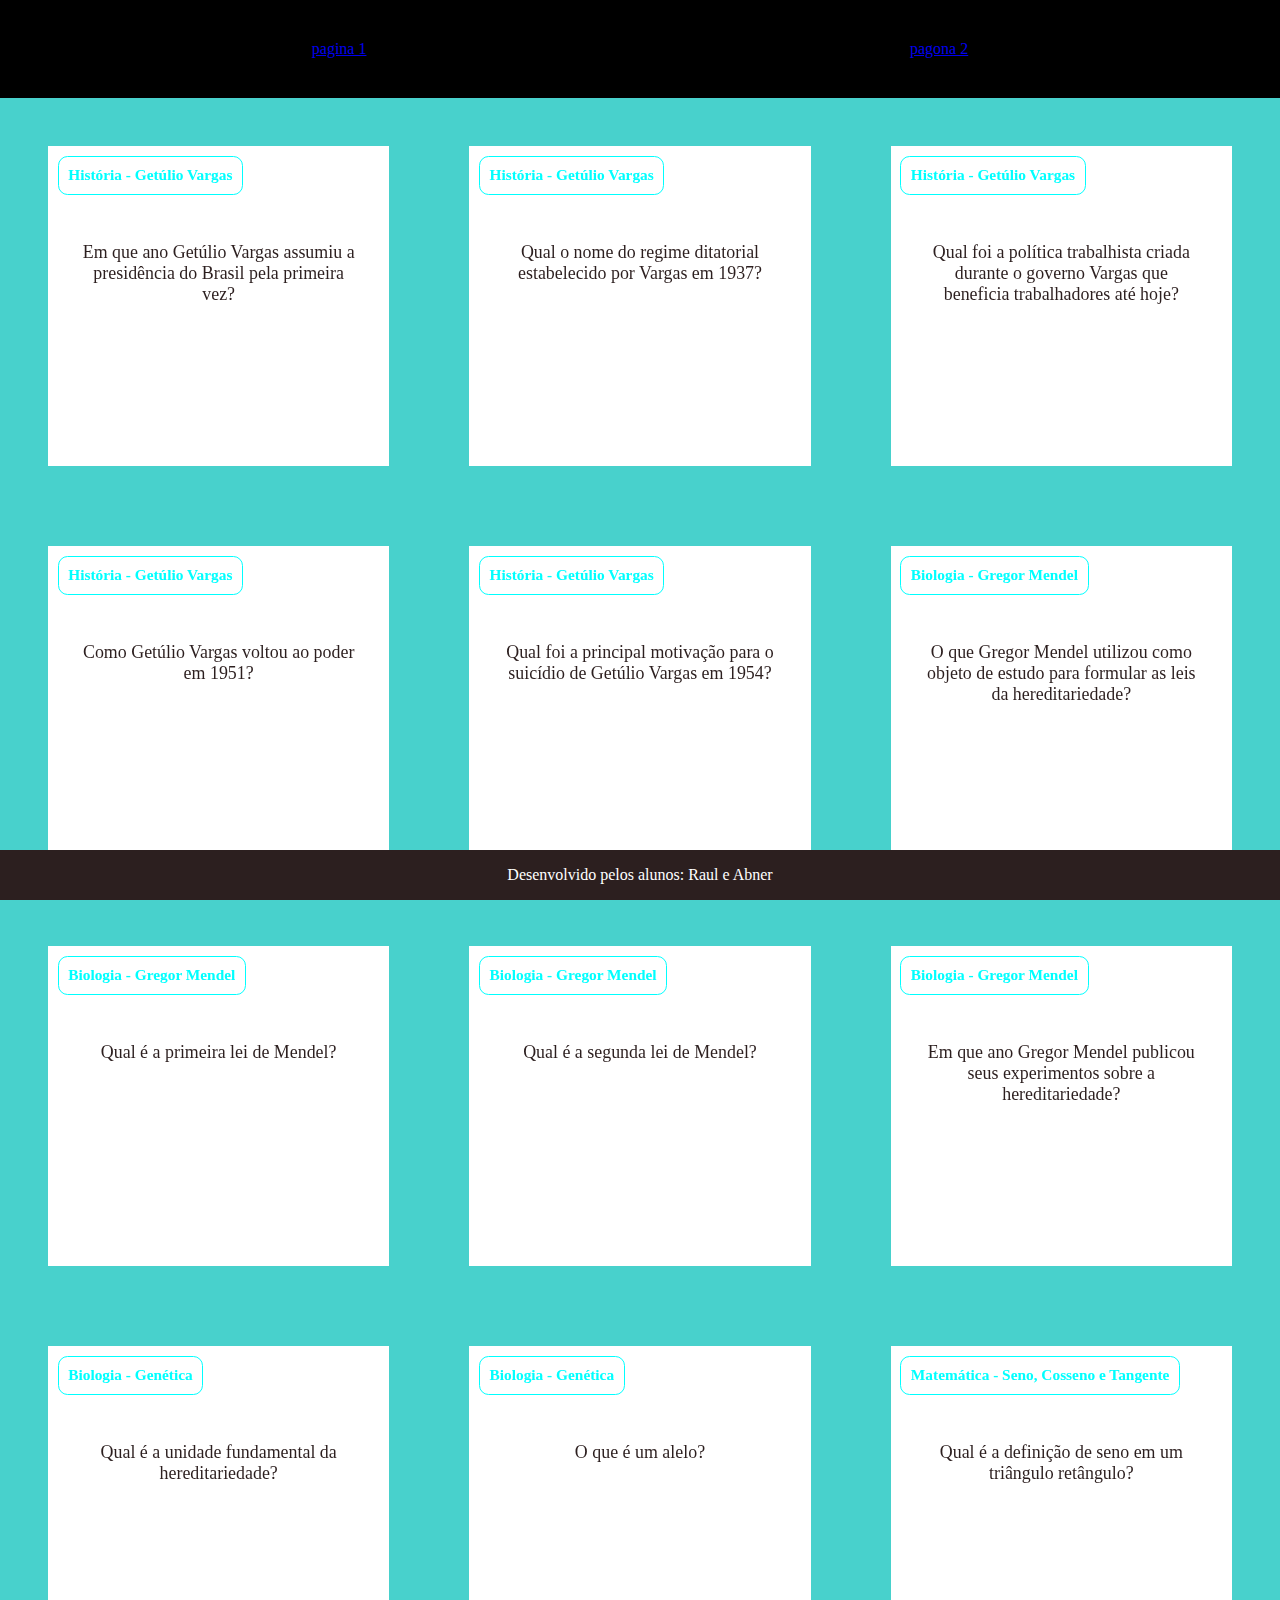
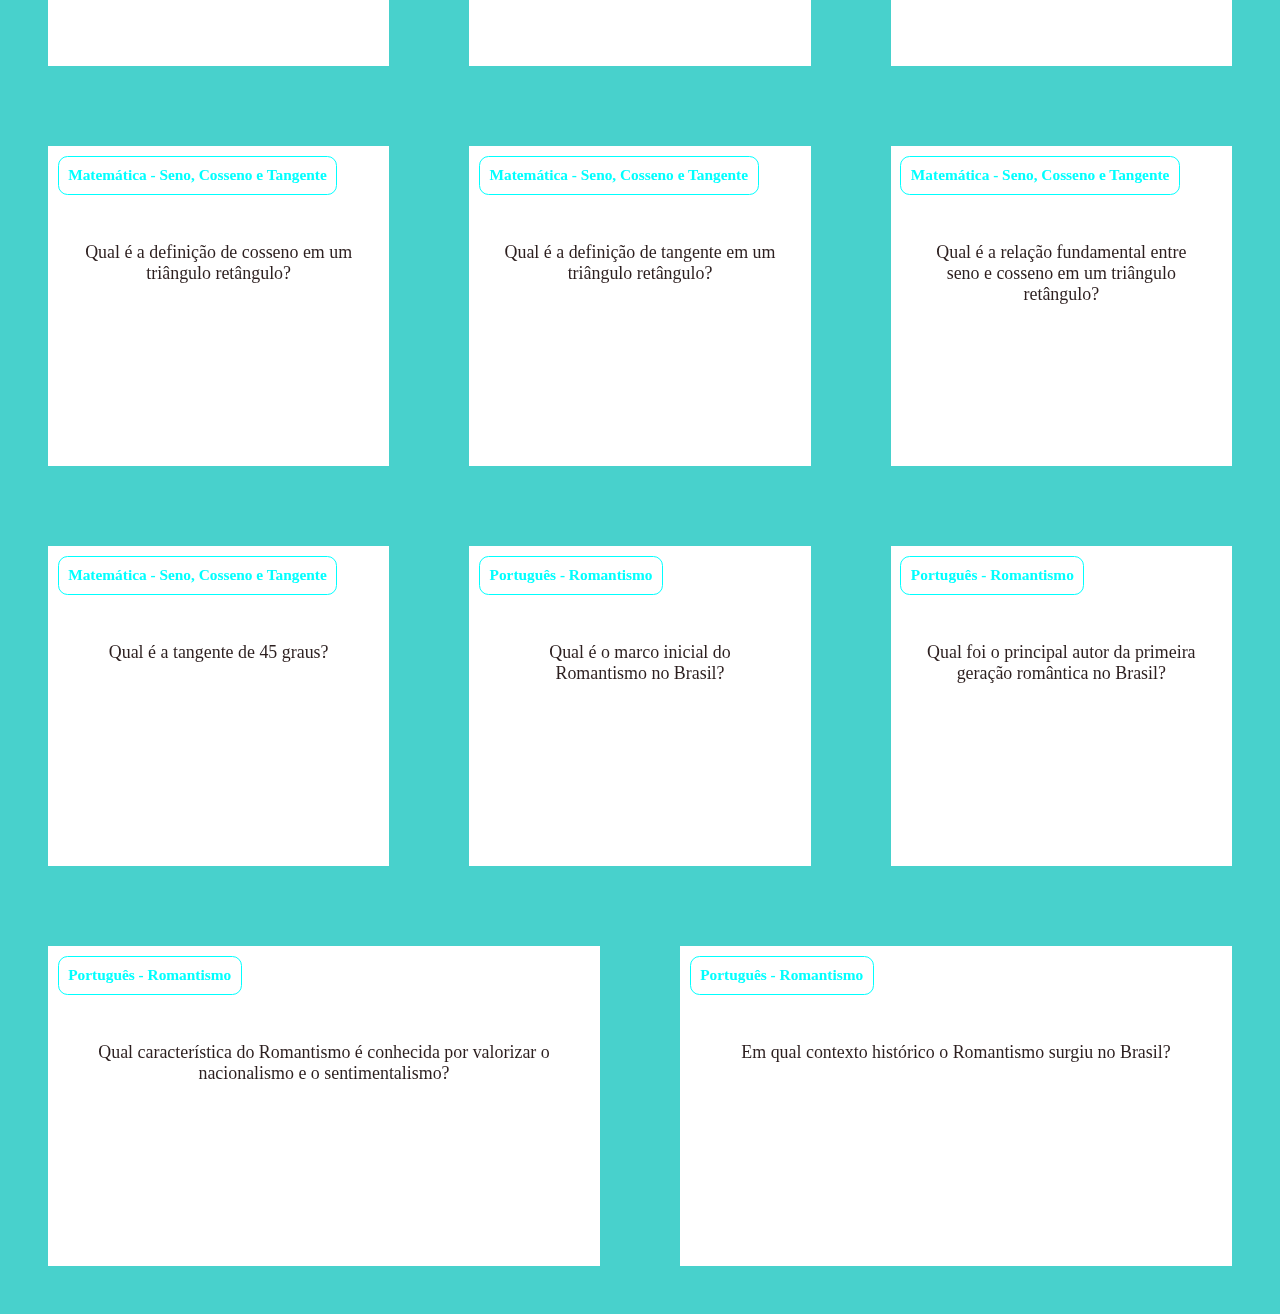
<file: index.html>
<!DOCTYPE html>
<html lang="en">
<head>
    <meta charset="UTF-8">
    <meta name="viewport" content="width=device-width, initial-scale=1.0">
    <title>Document</title>
    <link rel="stylesheet" href="style.css">
</head>
<body>
    <header>
        <a href="index.html">pagina 1</a>
        <a href="pagina2.html">pagona 2</a>
    </header>
    <section id="container">

    </section>
    <footer>
        <p>Desenvolvido pelos alunos: Raul e Abner</p>
    </footer>
    <script src="main.js"></script>
    <script src="perguntas.js"></script>
</body>
</html>
</file>
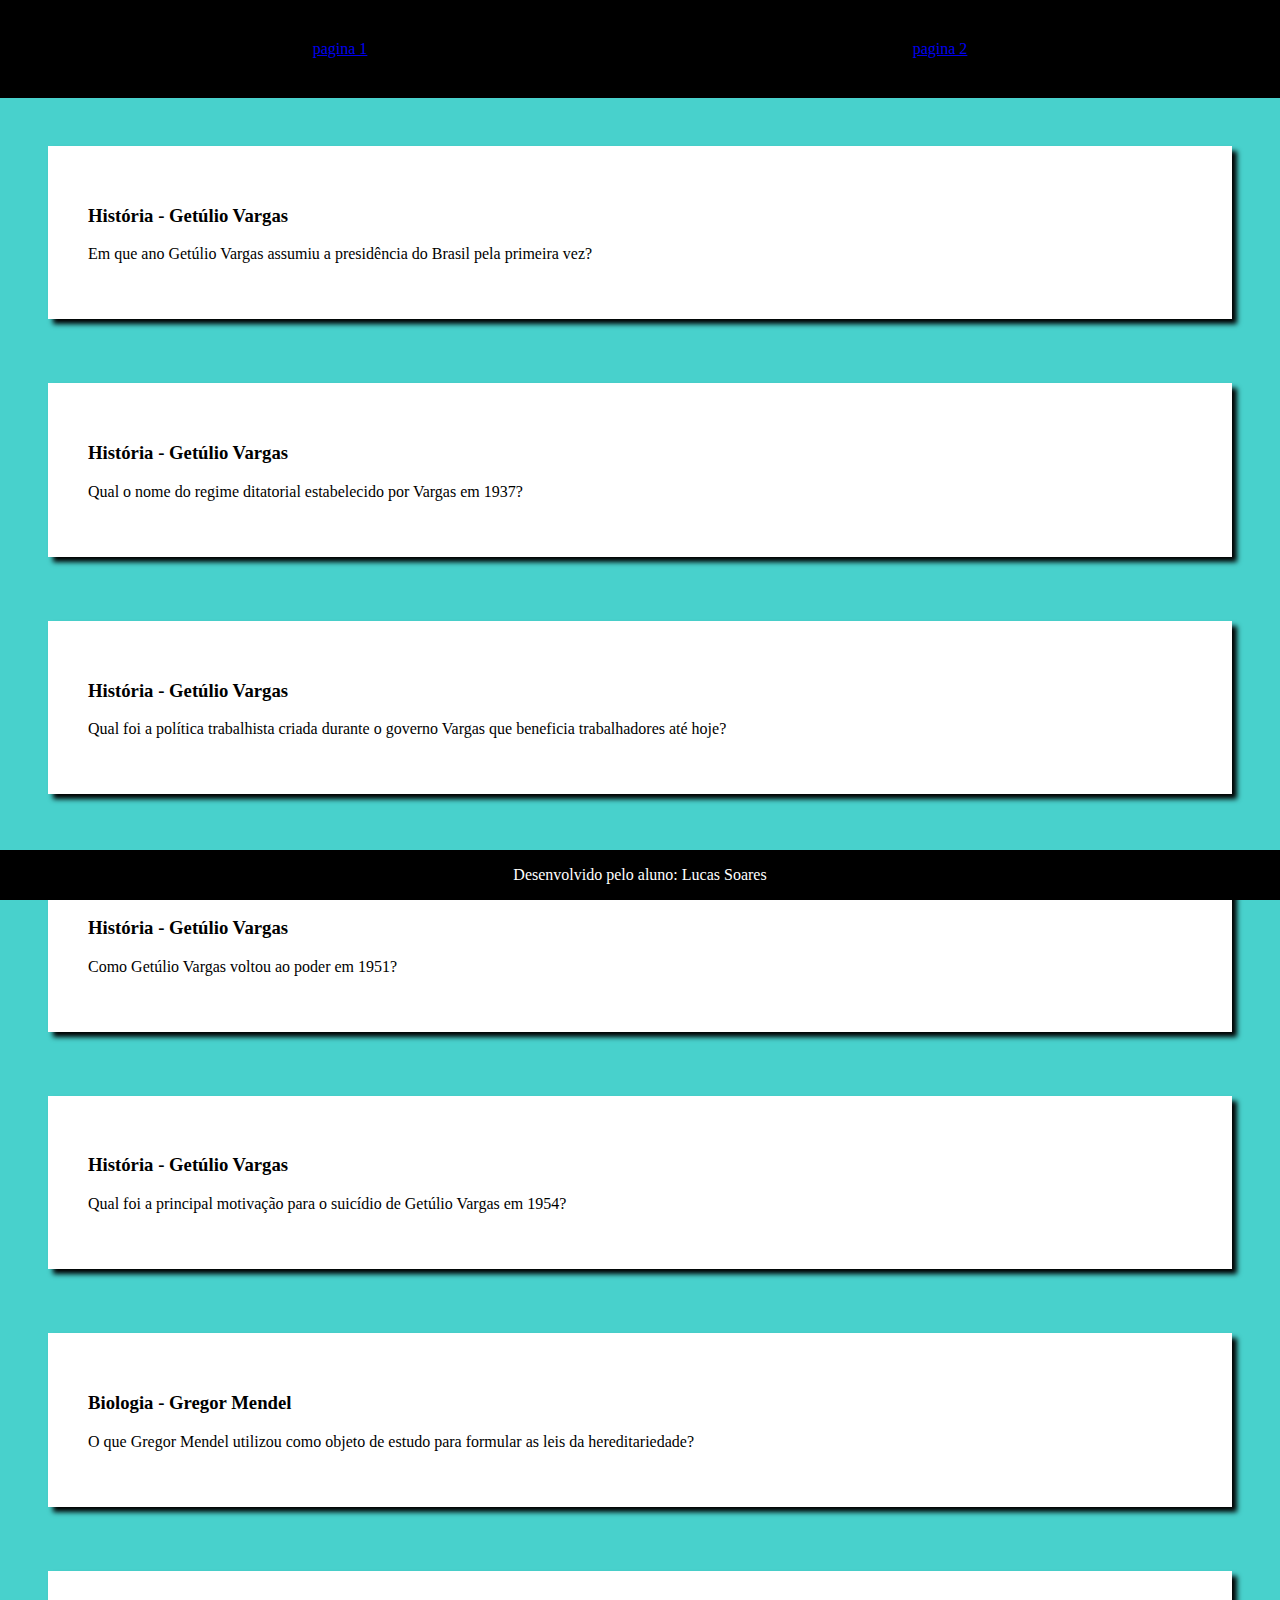
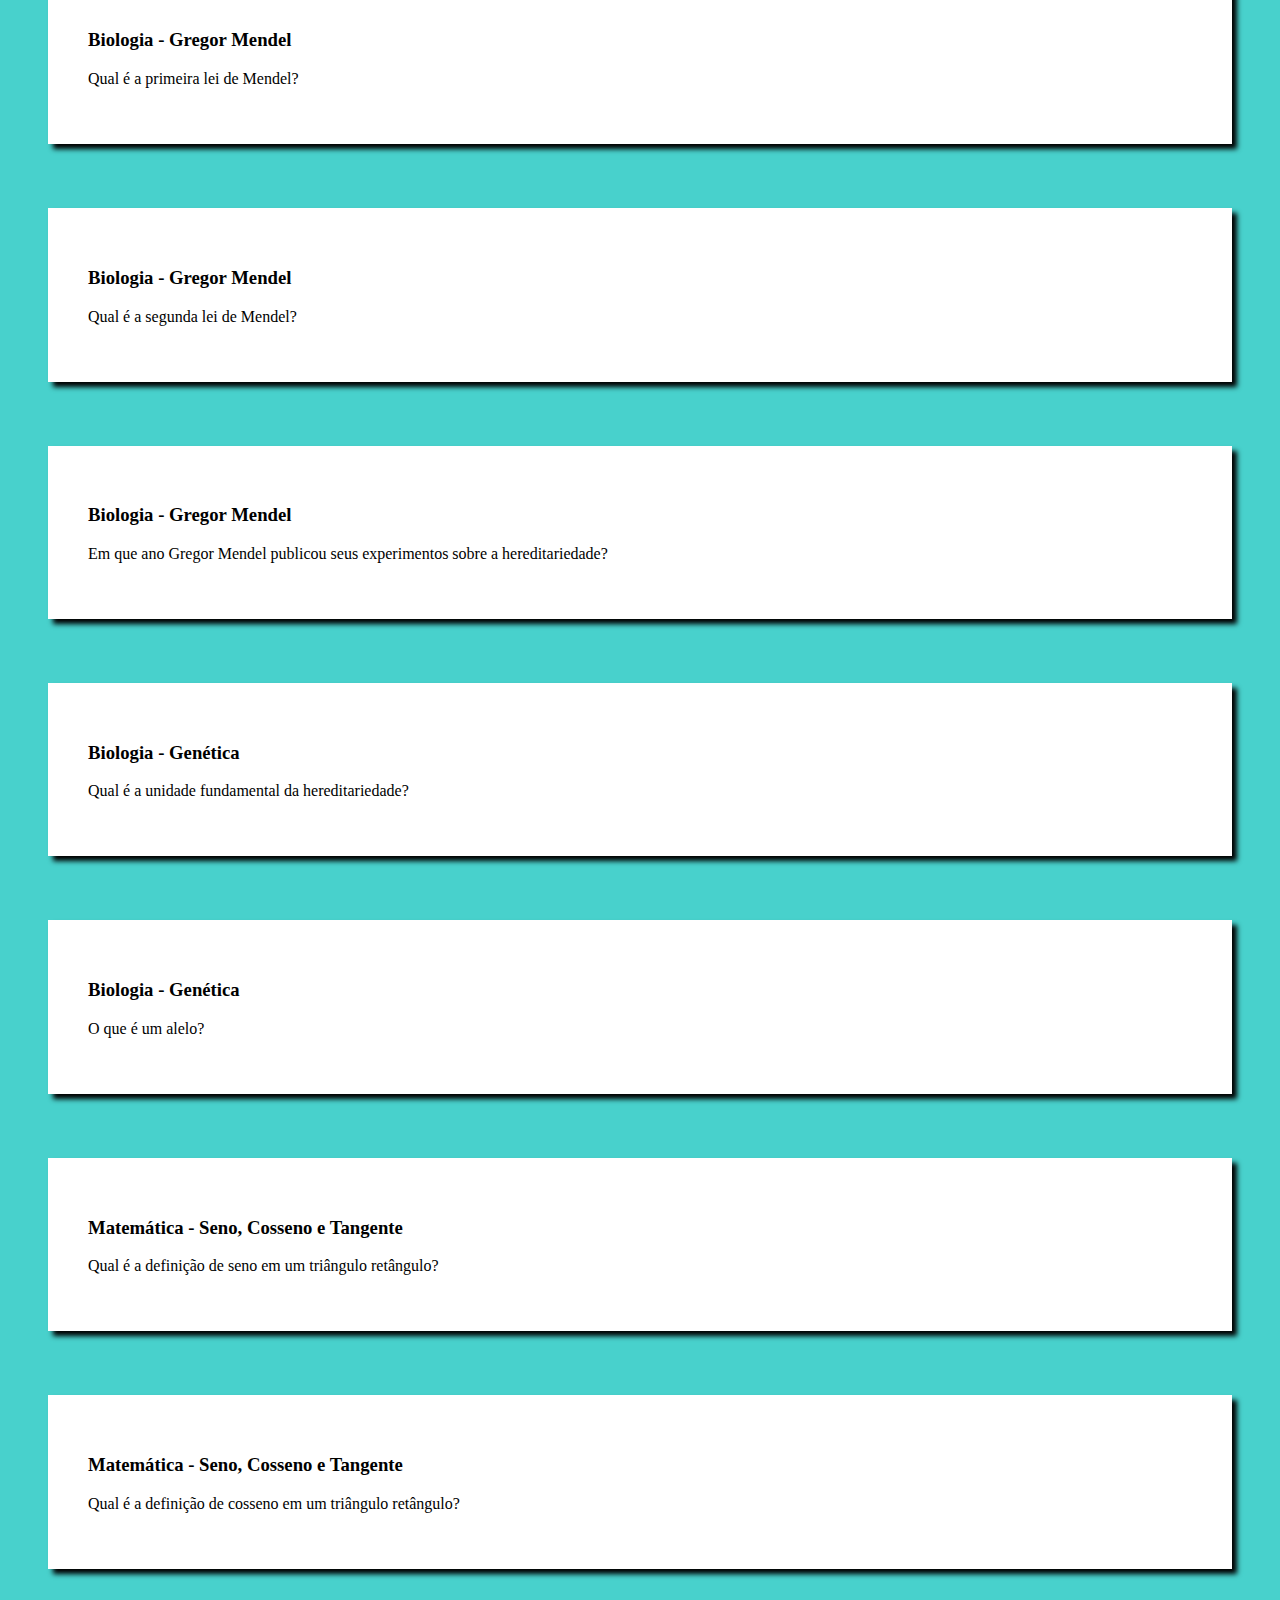
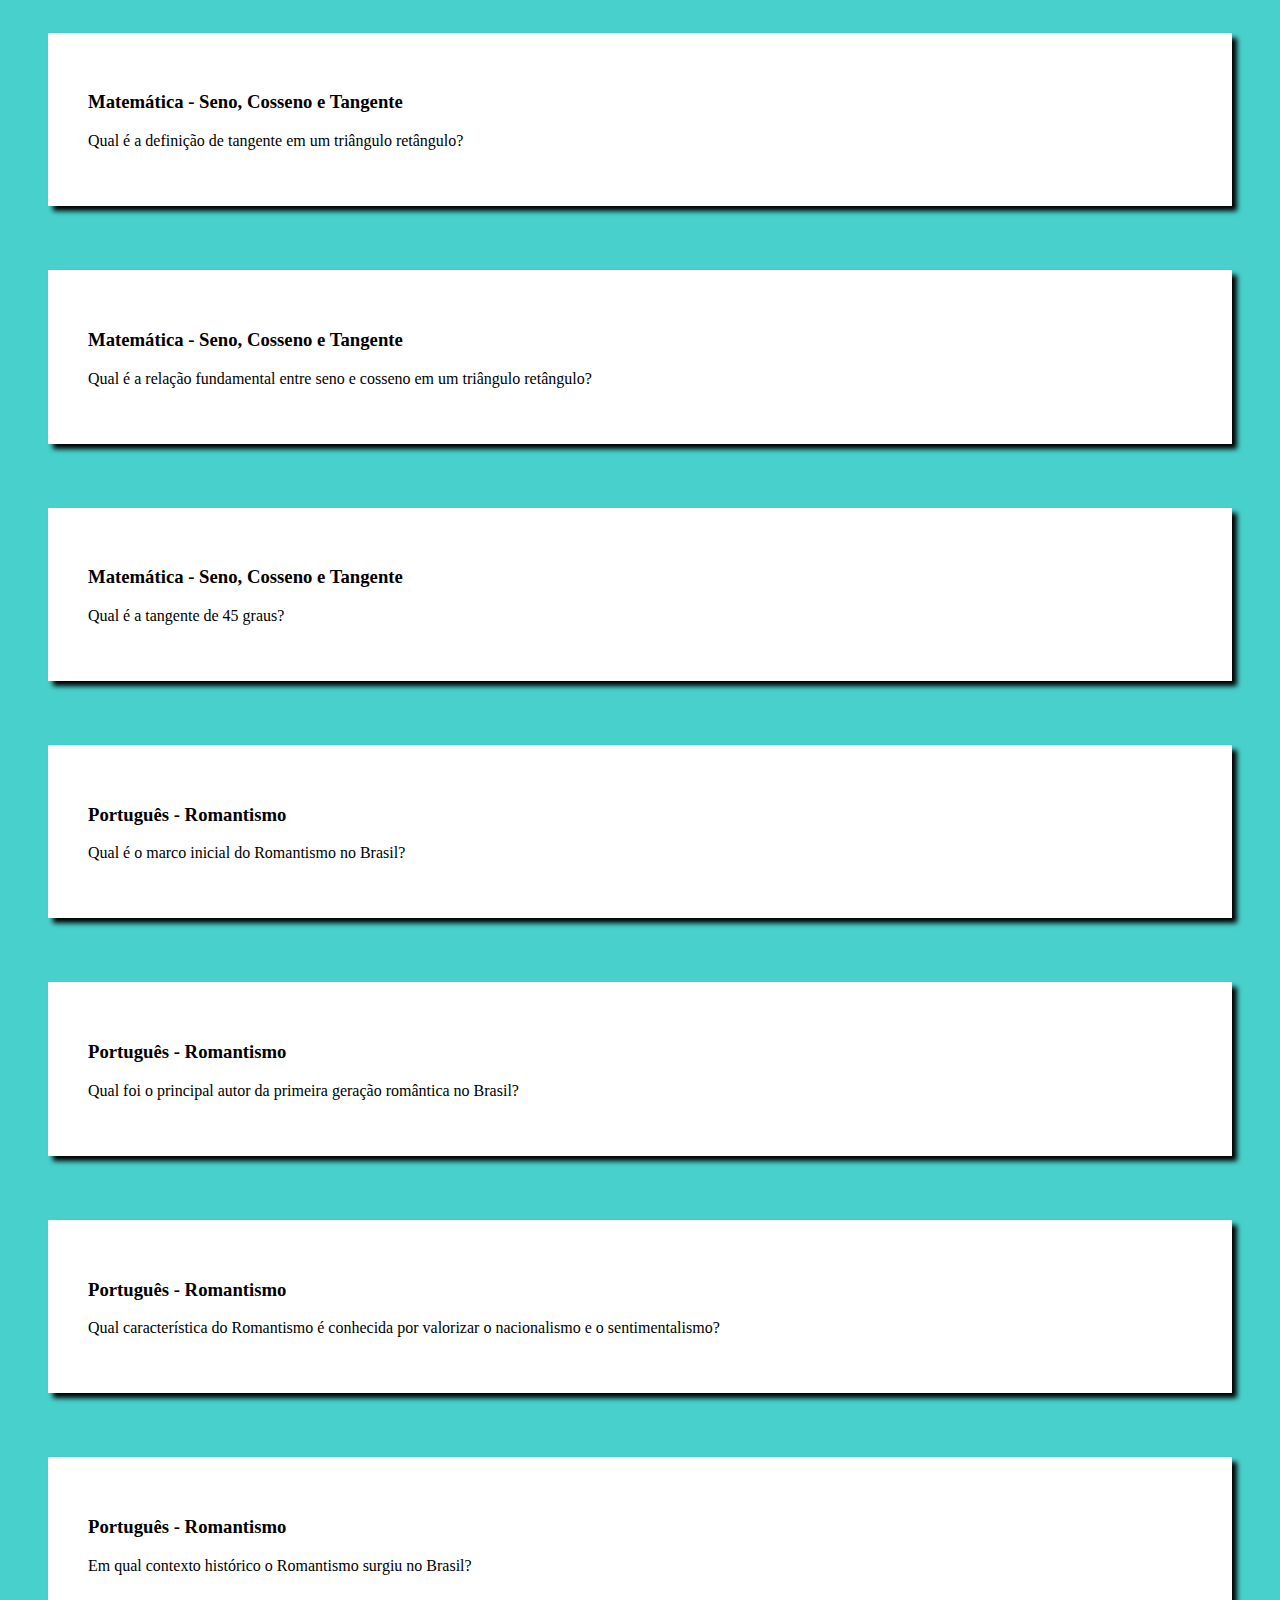
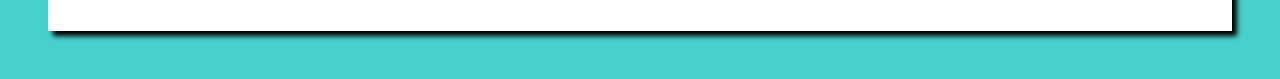
<file: pagina2.html>
<!DOCTYPE html>
<html lang="en">
<head>
    <meta charset="UTF-8">
    <meta name="viewport" content="width=device-width, initial-scale=1.0">
    <title>Document</title>
    <link rel="stylesheet" href="pagina 2.css">
</head>
<body>
    <header>
        <a href="index.html">pagina 1</a>
        <a href="pagina2.html">pagina 2</a>
    </header>
    <section id="container">

    </section>
    <footer>
        <p>Desenvolvido pelo aluno: Lucas Soares</p>
    </footer>
    <script src="pagina 2.js"></script>
    <script src="perguntas.js"></script>
</body>
</html>
</file>
<file: style.css>
:root{
    --fundo: #48D1CC;
    --cor-frente: #FFFFFF;
    --destaque: #00FFFF;
    --branco: #FFFFFF;
    --preto: #2c1f1f;

}

body{
    background-color: var(--fundo);
    margin: 0;
}

header{
    background-color: #000000;
    padding: 40px;
    display: flex;
    justify-content: space-around;
}
footer{
    position: fixed;
    bottom: 0;
    background-color:var(--preto);
    color:var(--branco); 
    width: 100%;
    text-align: center;
}
#container{
    padding: 2rem;
    display: flex;
    gap: 3rem;
    flex-wrap: wrap;
}

.cartao{
    flex-grow: 1;
    flex-basis: calc(33% - 6rem);
    height: 20rem;
    margin: 1rem;
}

.conteudo-cartao{
    background-color: var(--cor-frente);
    color: var(--preto);
    height: 100%;
    text-align: center;
    transform-style: preserve-3d;
    transition: transform 300ms ease-in-out;
}

.conteudo-cartao h3{
    position: absolute;
    border: 1px solid var(--destaque);
    color: var(--destaque);
    margin: 0.6rem;
    padding: 0.6rem;
    font-size: 1.2vw;
    border-radius: 0.6rem;
    backface-visibility: hidden;
}

.conteudo-cartao p{
    margin-top: 4rem;
    padding: 2rem;
    font-size: 1.4vw;
}

.cartao.active .conteudo-cartao{
    transform: rotateY(180deg)
}

.pergunta-cartao, .resposta-cartao{
    position: absolute;
    height: 100%;
    width: 100%;
    backface-visibility: hidden;
}

.resposta-cartao{
    transform: rotateY(180deg);
    background-color: var(--cor-verso);
    color: var(--destaque);
    border: 2px solid var(--destaque);
}
</file>
<file: pagina 2.css>
:root{
    --fundo: #48D1CC;
    --cor-frente: #FFFFFF;
    --destaque: #00FFFF;
    --branco: #FFFFFF;
    --preto: #000000;
    --cor-verso: #0ae4f3;

}

body{
    background-color: var(--fundo);
    margin: 0;
}

header{
    background-color: #000000;
    padding: 40px;
    display: flex;
    justify-content: space-around;
}
footer{
    position: fixed;
    bottom: 0;
    background-color:var(--preto);
    color:var(--branco); 
    width: 100%;
    text-align: center;
}

#container{
    padding: 3rem;
    display: grid;
    gap: 4rem;
}

.cartao{
    background-color: var(--cor-frente);
    color: var(--preto);
    padding: 40px;
    box-shadow: 5px 5px 5px var(--preto);
    cursor: pointer;
}

.cartao:hover{
    transform: scale(1.04);

}

.resposta-cartao{
    background-color: var(--cor-verso);
    padding: 40px;
    display: none;
}
</file>
